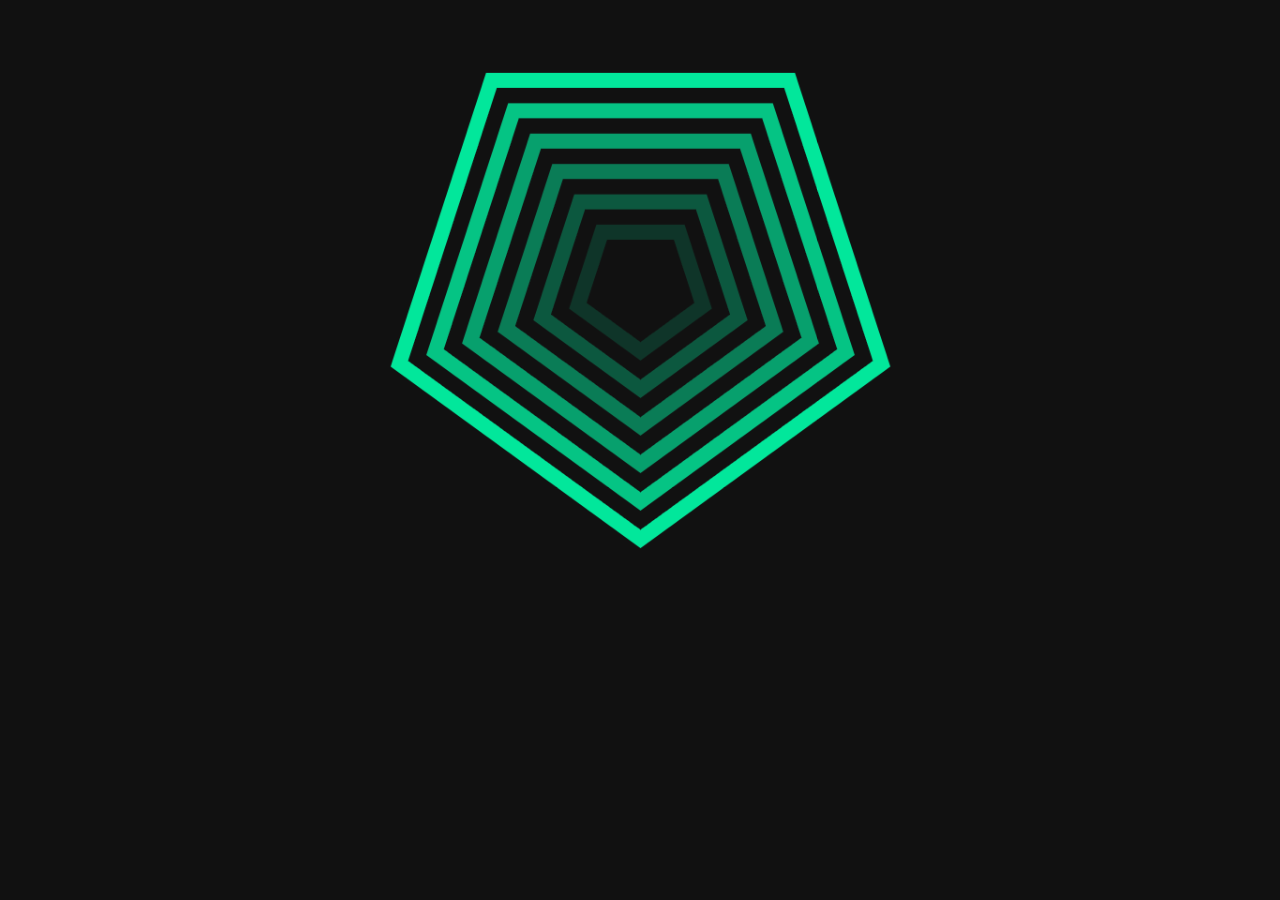
<file: js/compiled-with-examples/parallax-example-usage/inhead.html>
<!DOCTYPE html>
<html>
<head>

	<meta charset="utf-8">

	<title>Parallax.js | Simple Example</title>

	<!-- Behavioral Meta Data -->
	<meta name="apple-mobile-web-app-capable" content="yes">
	<meta name="viewport" content="width=device-width, initial-scale=1, maximum-scale=1, user-scalable=no">

	<!-- Styles -->
	<link rel="stylesheet" type="text/css" href="styles.css"/>

	<!-- Scripts -->
	<script src="../parallax.js"></script>
</head>
<body>

	<div id="container" class="container">
		<div id="scene" class="scene">
			<div class="layer" data-depth="1.00"><img src="images/layer1.png"></div>
			<div class="layer" data-depth="0.80"><img src="images/layer2.png"></div>
			<div class="layer" data-depth="0.60"><img src="images/layer3.png"></div>
			<div class="layer" data-depth="0.40"><img src="images/layer4.png"></div>
			<div class="layer" data-depth="0.20"><img src="images/layer5.png"></div>
			<div class="layer" data-depth="0.00"><img src="images/layer6.png"></div>
		</div>
	</div>

	<!-- Scripts -->
	<script>

	// Pretty simple huh?
	var scene = document.getElementById('scene');
	var parallax = new Parallax(scene);

	</script>

</body>
</html>
</file>
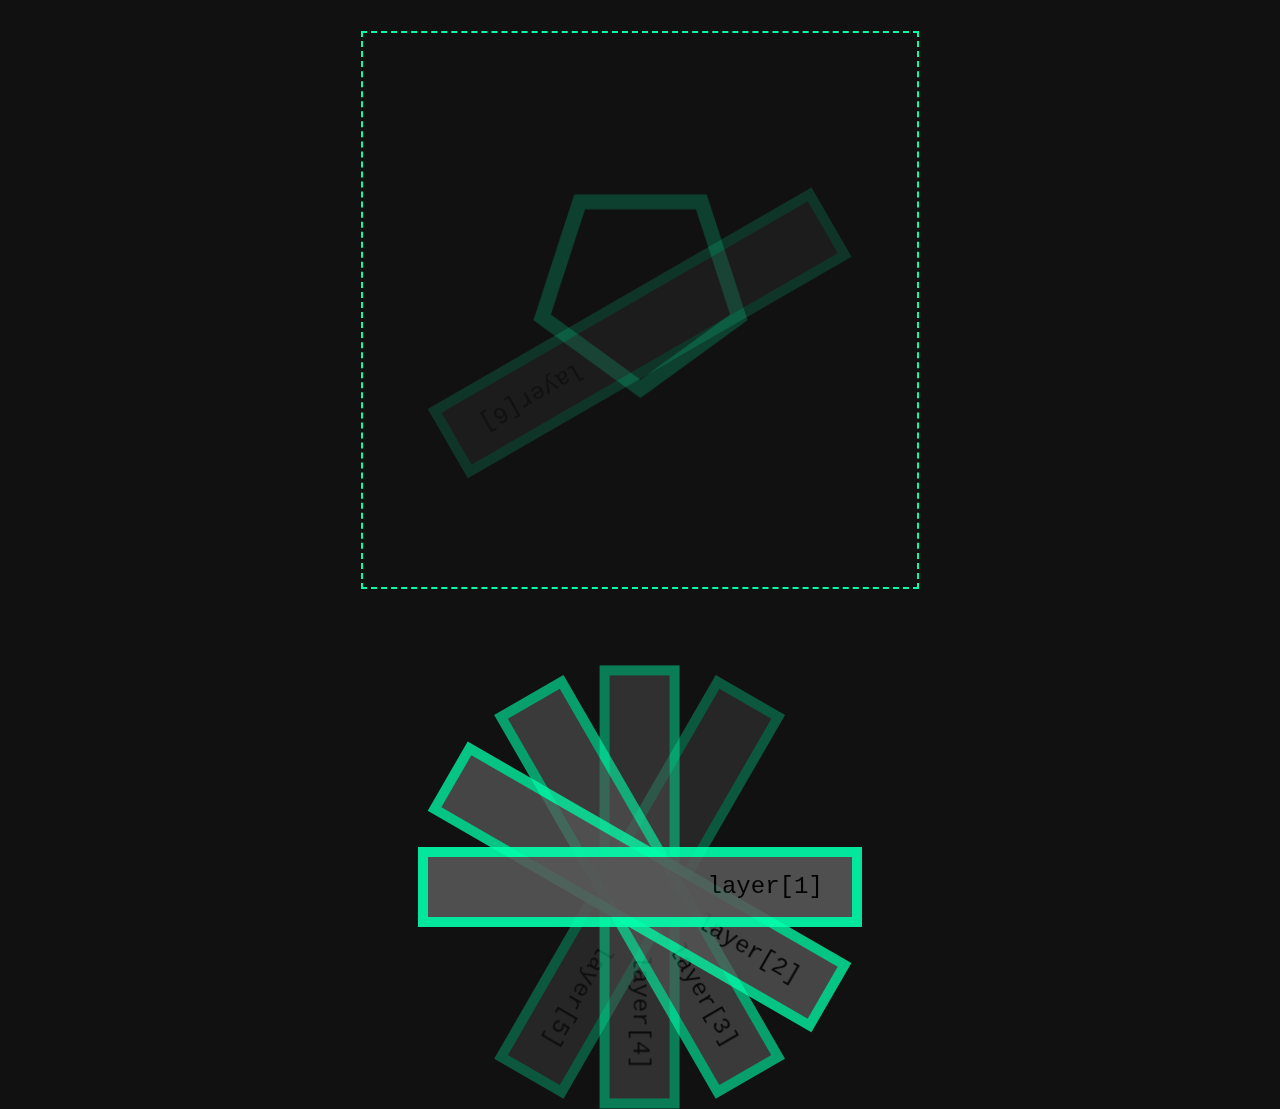
<file: js/compiled-with-examples/parallax-example-usage/interactive.html>
<!DOCTYPE html>
<html>
<head>

  <meta charset="utf-8">

  <title>Parallax.js | Interactive Example</title>

  <!-- Behavioral Meta Data -->
  <meta name="apple-mobile-web-app-capable" content="yes">
  <meta name="viewport" content="width=device-width, initial-scale=1, maximum-scale=1, user-scalable=no">

  <!-- Styles -->
  <link rel="stylesheet" type="text/css" href="styles.css"/>

</head>
<body>

  <div id="container" class="container">
    <img class="aspect" src="images/layer2.png">
    <div id="scene" class="scene border fill" data-pointer-events="true">
      <div class="layer expand-width" data-depth="1.00"><button>layer[6]</button></div>
      <div class="layer expand-width" data-depth="0.80"><button>layer[5]</button></div>
      <div class="layer expand-width" data-depth="0.60"><button>layer[4]</button></div>
      <div class="layer expand-width" data-depth="0.40"><button>layer[3]</button></div>
      <div class="layer expand-width" data-depth="0.20"><button>layer[2]</button></div>
      <div class="layer expand-width" data-depth="0.00"><button>layer[1]</button></div>
    </div>
  </div>

  <!-- Scripts -->
  <script src="../parallax.js"></script>
  <script>

  // Nothing new here...it's all in the CSS!
  // And don't forget to activate the pointerEvents option
  var scene = document.getElementById('scene');
  var parallax = new Parallax(scene);

  </script>

</body>
</html>
</file>
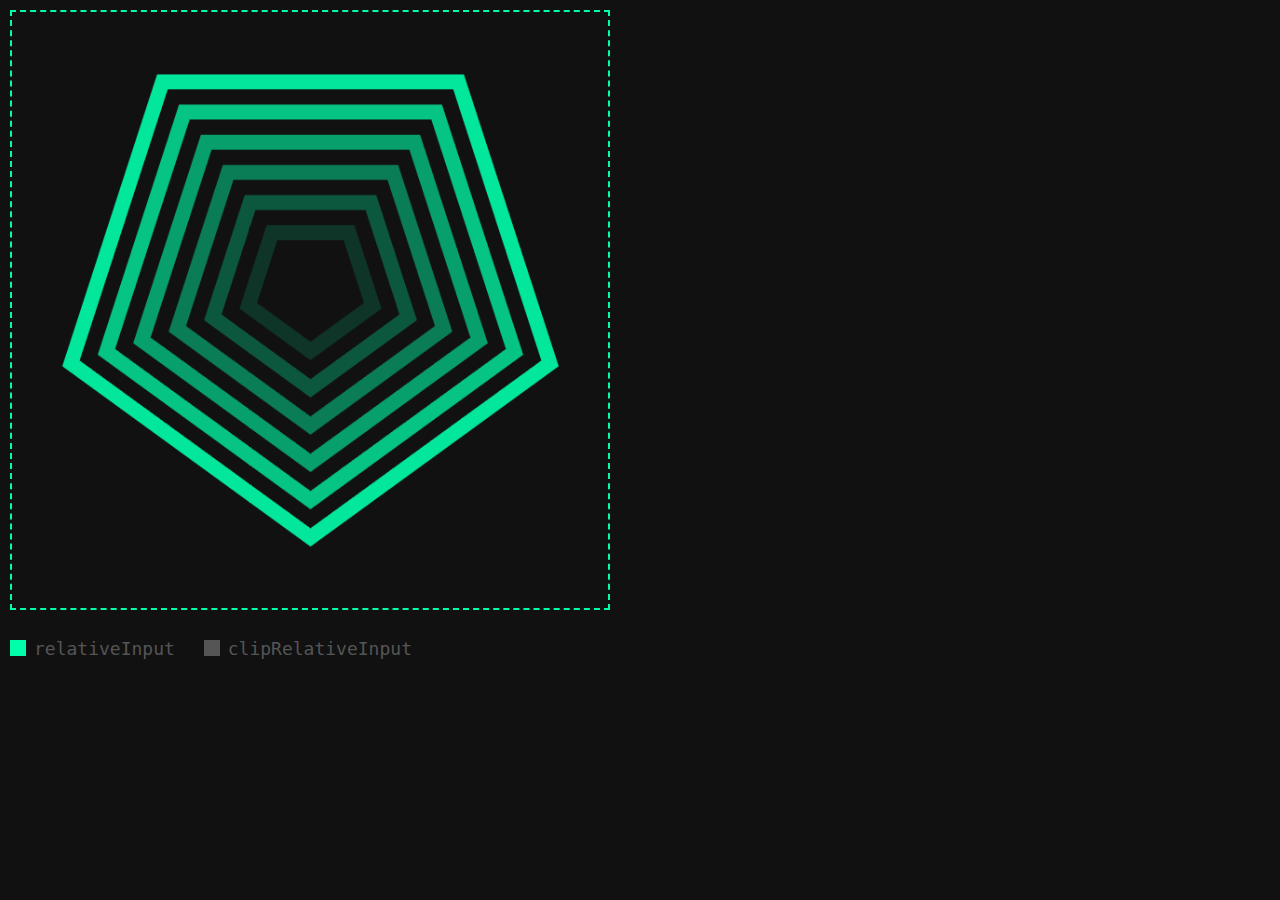
<file: js/compiled-with-examples/parallax-example-usage/relative.html>
<!DOCTYPE html>
<html>
<head>

  <meta charset="utf-8">

  <title>Parallax.js | Relative Example</title>

  <!-- Behavioral Meta Data -->
  <meta name="apple-mobile-web-app-capable" content="yes">
  <meta name="viewport" content="width=device-width, initial-scale=1, maximum-scale=1, user-scalable=no">

  <!-- Styles -->
  <link rel="stylesheet" type="text/css" href="styles.css"/>

</head>
<body>

  <div id="container" class="container container--offset">
    <div id="scene" class="scene border">
      <div class="layer" data-depth="1.00"><img src="images/layer1.png"></div>
      <div class="layer" data-depth="0.80"><img src="images/layer2.png"></div>
      <div class="layer" data-depth="0.60"><img src="images/layer3.png"></div>
      <div class="layer" data-depth="0.40"><img src="images/layer4.png"></div>
      <div class="layer" data-depth="0.20"><img src="images/layer5.png"></div>
      <div class="layer" data-depth="0.00"><img src="images/layer6.png"></div>
    </div>
    <br>
    <input type="checkbox" id="relative" checked>
    <label for="relative">relativeInput</label>
    <input type="checkbox" id="clip">
    <label for="clip">clipRelativeInput</label>
  </div>

  <!-- Scripts -->
  <script src="../parallax.js"></script>
  <script>

  // Elements
  var scene = document.getElementById('scene');
  var clipCheckbox = document.getElementById('clip');
  var relativeCheckbox = document.getElementById('relative');

  // Pretty simple huh?
  var parallax = new Parallax(scene, {
    relativeInput: relativeCheckbox.checked,
    clipRelativeInput: clipCheckbox.checked
  });

  relativeCheckbox.addEventListener('change', function(event) {
    parallax.relativeInput = relativeCheckbox.checked;
  });

  clipCheckbox.addEventListener('change', function(event) {
    parallax.clipRelativeInput = clipCheckbox.checked;
  });

  </script>

</body>
</html>
</file>
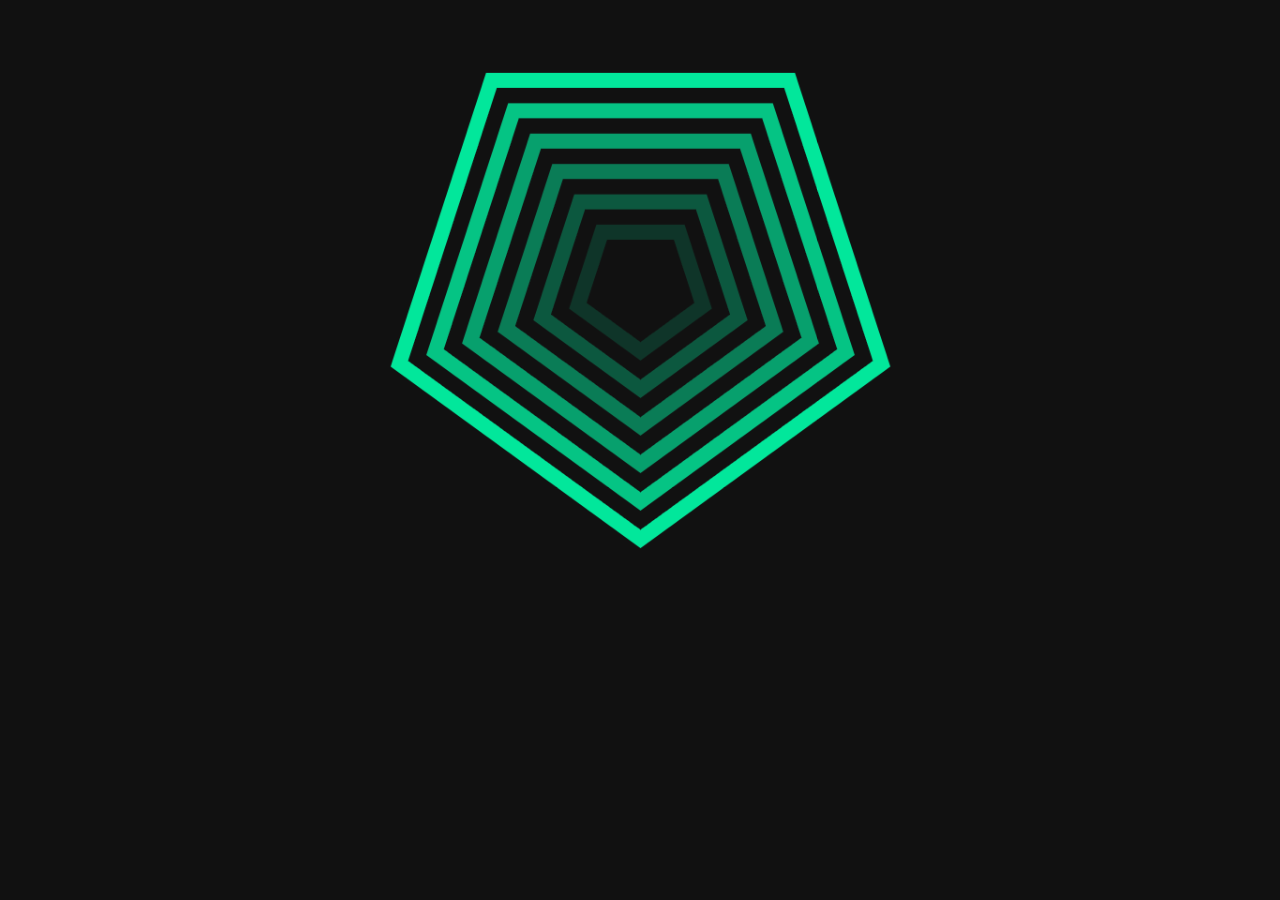
<file: js/compiled-with-examples/parallax-example-usage/separate_axis_data.html>
<!DOCTYPE html>
<html>
<head>

	<meta charset="utf-8">

	<title>Parallax.js | Separate Axis Example</title>

	<!-- Behavioral Meta Data -->
	<meta name="apple-mobile-web-app-capable" content="yes">
	<meta name="viewport" content="width=device-width, initial-scale=1, maximum-scale=1, user-scalable=no">

	<!-- Styles -->
	<link rel="stylesheet" type="text/css" href="styles.css"/>

</head>
<body>

	<div id="container" class="container">
		<div id="scene" class="scene">
			<div class="layer" data-depth="1.00"><img src="images/layer1.png"></div>
			<div class="layer" data-depth-x="0.80" data-depth-y="-0.80"><img src="images/layer2.png"></div>
			<div class="layer" data-depth-x="-0.60" data-depth-y="-0.20"><img src="images/layer3.png"></div>
			<div class="layer" data-depth="0.40" data-depth-y="-0.30"><img src="images/layer4.png"></div>
			<div class="layer" data-depth="0.20"><img src="images/layer5.png"></div>
			<div class="layer" data-depth="0.00"><img src="images/layer6.png"></div>
		</div>
	</div>

	<!-- Scripts -->
	<script src="../parallax.js"></script>
	<script>

	// Pretty simple huh?
	var scene = document.getElementById('scene');
	var parallax = new Parallax(scene);

	</script>

</body>
</html>
</file>
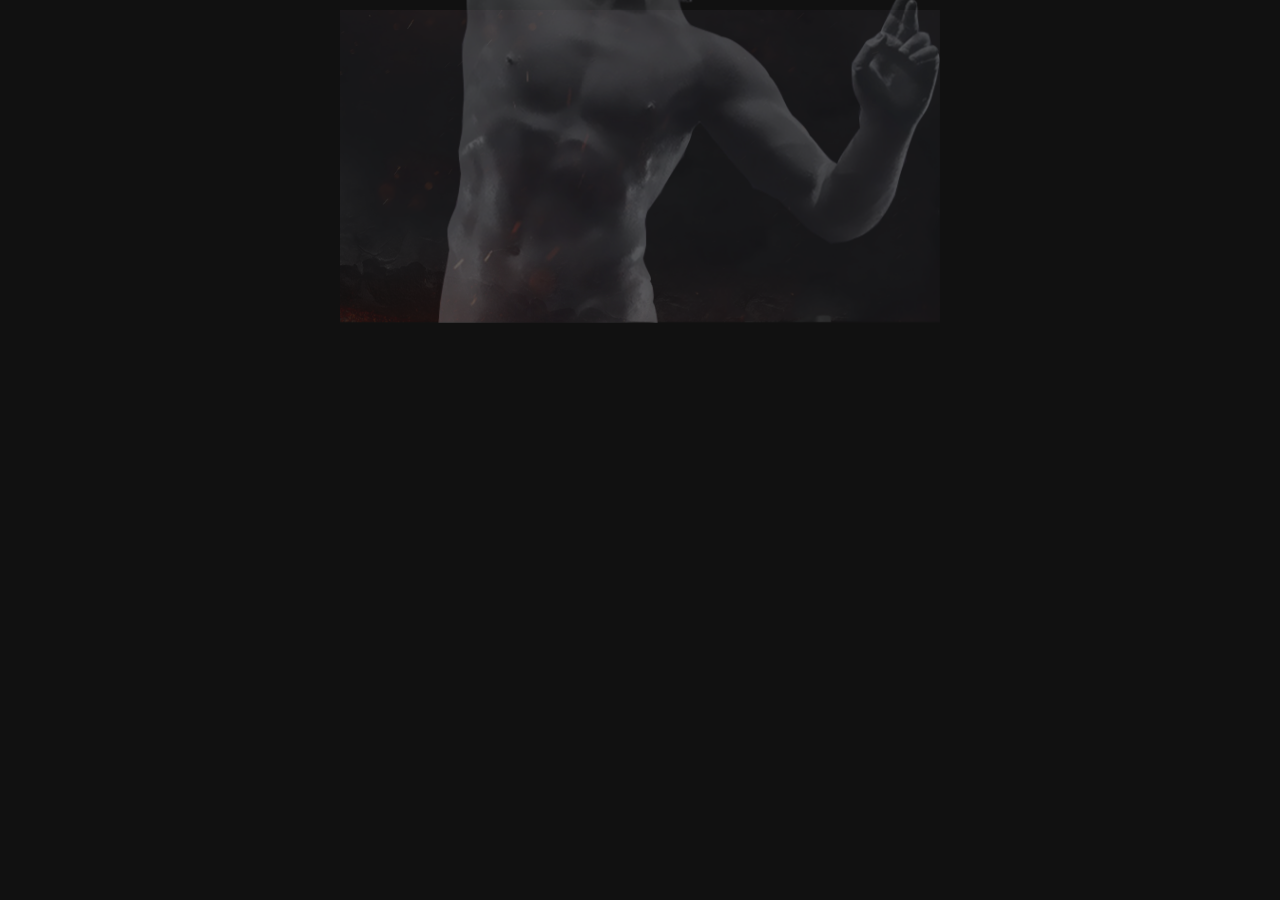
<file: js/compiled-with-examples/parallax-example-usage/simple.html>
<!DOCTYPE html>
<html>
<head>

	<meta charset="utf-8">

	<title>Parallax.js | Simple Example</title>

	<!-- Behavioral Meta Data -->
	<meta name="apple-mobile-web-app-capable" content="yes">
	<meta name="viewport" content="width=device-width, initial-scale=1, maximum-scale=1, user-scalable=no">

	<!-- Styles -->
	<link rel="stylesheet" type="text/css" href="styles.css"/>

</head>
<body>

	<div id="container" class="container">
		<div id="scene" class="scene">
<!--
			<div class="layer" data-depth="1.00"><img src="images/layer1.png"></div>
			<div class="layer" data-depth="0.80"><img src="images/layer2.png"></div>
			<div class="layer" data-depth="0.60"><img src="images/layer3.png"></div>
			<div class="layer" data-depth="0.40"><img src="images/layer4.png"></div>
-->
			<div class="layer" data-depth="0.20"><img src="../../../img/main-bg.jpg"></div>
			<div class="layer" data-depth="0.00"><img src="../../../img/god-bg.png"></div>
		</div>
	</div>

	<!-- Scripts -->
	<script src="../parallax.js"></script>
	<script>

	// Pretty simple huh?
	var scene = document.getElementById('scene');
	var parallax = new Parallax(scene);

	</script>

</body>
</html>
</file>
<file: js/compiled-with-examples/parallax-example-usage/styles.css>
body {
  background: #111;
  color: #555;
  font-family: monospace;
  font-size: 18px;
  margin: 0; }

img {
  display: block;
  width: 100%; }

input[type=checkbox] {
  display: none; }

label {
  cursor: pointer;
  display: inline-block;
  margin-right: 1em;
  padding: 0.4em 0; }

button {
  background: #555;
  border: 10px solid #00ffaa;
  cursor: pointer;
  display: block;
  font-family: monospace;
  font-size: 24px;
  height: 80px;
  left: 10%;
  line-height: 60px;
  margin: 0;
  outline: none;
  padding: 0 1.2em;
  position: absolute;
  text-align: right;
  top: 260px;
  width: 80%; }
  button:hover {
    background: #00ffaa; }

input[type=checkbox] + label:before {
  background: #555;
  content: '';
  display: inline-block;
  height: 16px;
  margin-right: 8px;
  position: relative;
  top: 1px;
  width: 16px; }

input[type=checkbox]:checked + label:before {
  background: #00ffaa; }

.container {
  margin: 0 auto;
  max-width: 600px;
  padding: 10px;
  position: relative; }

.container--offset {
  margin-left: 0; }

.scene {
  margin: 0;
  padding: 0; }

.fill {
  bottom: 5%;
  left: 5%;
  position: absolute;
  right: 5%;
  top: 5%; }

.expand-width {
  width: 100%; }

.border {
  border: 2px dashed #00ffaa; }

.aspect {
  opacity: 0.2; }

.layer:nth-child(1) {
  opacity: 0.15; }
  .layer:nth-child(1) button {
    -webkit-transform: rotate(150deg);
        -ms-transform: rotate(150deg);
            transform: rotate(150deg); }

.layer:nth-child(2) {
  opacity: 0.3; }
  .layer:nth-child(2) button {
    -webkit-transform: rotate(120deg);
        -ms-transform: rotate(120deg);
            transform: rotate(120deg); }

.layer:nth-child(3) {
  opacity: 0.45; }
  .layer:nth-child(3) button {
    -webkit-transform: rotate(90deg);
        -ms-transform: rotate(90deg);
            transform: rotate(90deg); }

.layer:nth-child(4) {
  opacity: 0.6; }
  .layer:nth-child(4) button {
    -webkit-transform: rotate(60deg);
        -ms-transform: rotate(60deg);
            transform: rotate(60deg); }

.layer:nth-child(5) {
  opacity: 0.75; }
  .layer:nth-child(5) button {
    -webkit-transform: rotate(30deg);
        -ms-transform: rotate(30deg);
            transform: rotate(30deg); }

.layer:nth-child(6) {
  opacity: 0.9; }
  .layer:nth-child(6) button {
    -webkit-transform: rotate(0deg);
        -ms-transform: rotate(0deg);
            transform: rotate(0deg); }
</file>
